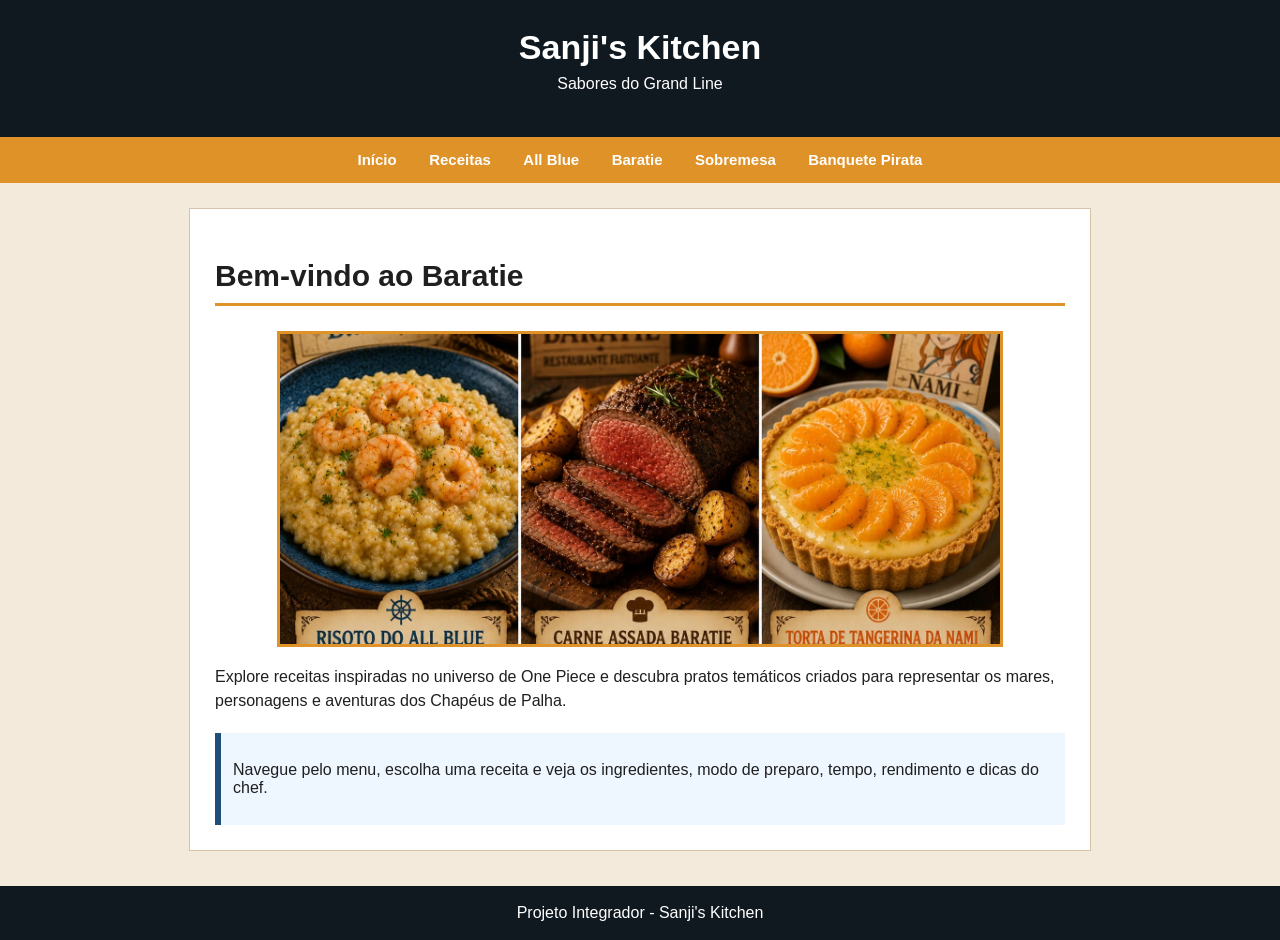
<file: frontend/index.html>
<html>
<head>
    <meta charset="UTF-8">
    <title>Sanji's Kitchen</title>
    <link rel="stylesheet" href="style.css">
    <script src="script.js"></script>
</head>

<body>

<header class="topo">
    <h1>Sanji's Kitchen</h1>
    <p>Sabores do Grand Line</p>
</header>

<nav class="menu">
    <a href="index.html">Início</a>
    <a href="receitas.html">Receitas</a>
    <a href="allblue.html">All Blue</a>
    <a href="baratie.html">Baratie</a>
    <a href="nami.html">Sobremesa</a>
    <a href="churrasco.html">Banquete Pirata</a>
</nav>

<main class="container">

<section class="receita">
    <h2>Bem-vindo ao Baratie</h2>

    <img src="./images/capa.jpg" alt="Sanji's Kitchen" class="foto-receita">

    <p class="descricao">
        Explore receitas inspiradas no universo de One Piece e descubra pratos
        temáticos criados para representar os mares, personagens e aventuras
        dos Chapéus de Palha.
    </p>

    <div class="dica">
        <p>
            Navegue pelo menu, escolha uma receita e veja os ingredientes,
            modo de preparo, tempo, rendimento e dicas do chef.
        </p>
    </div>

</section>

</main>

<footer>
    Projeto Integrador - Sanji's Kitchen
</footer>

</body>
</html>
</file>
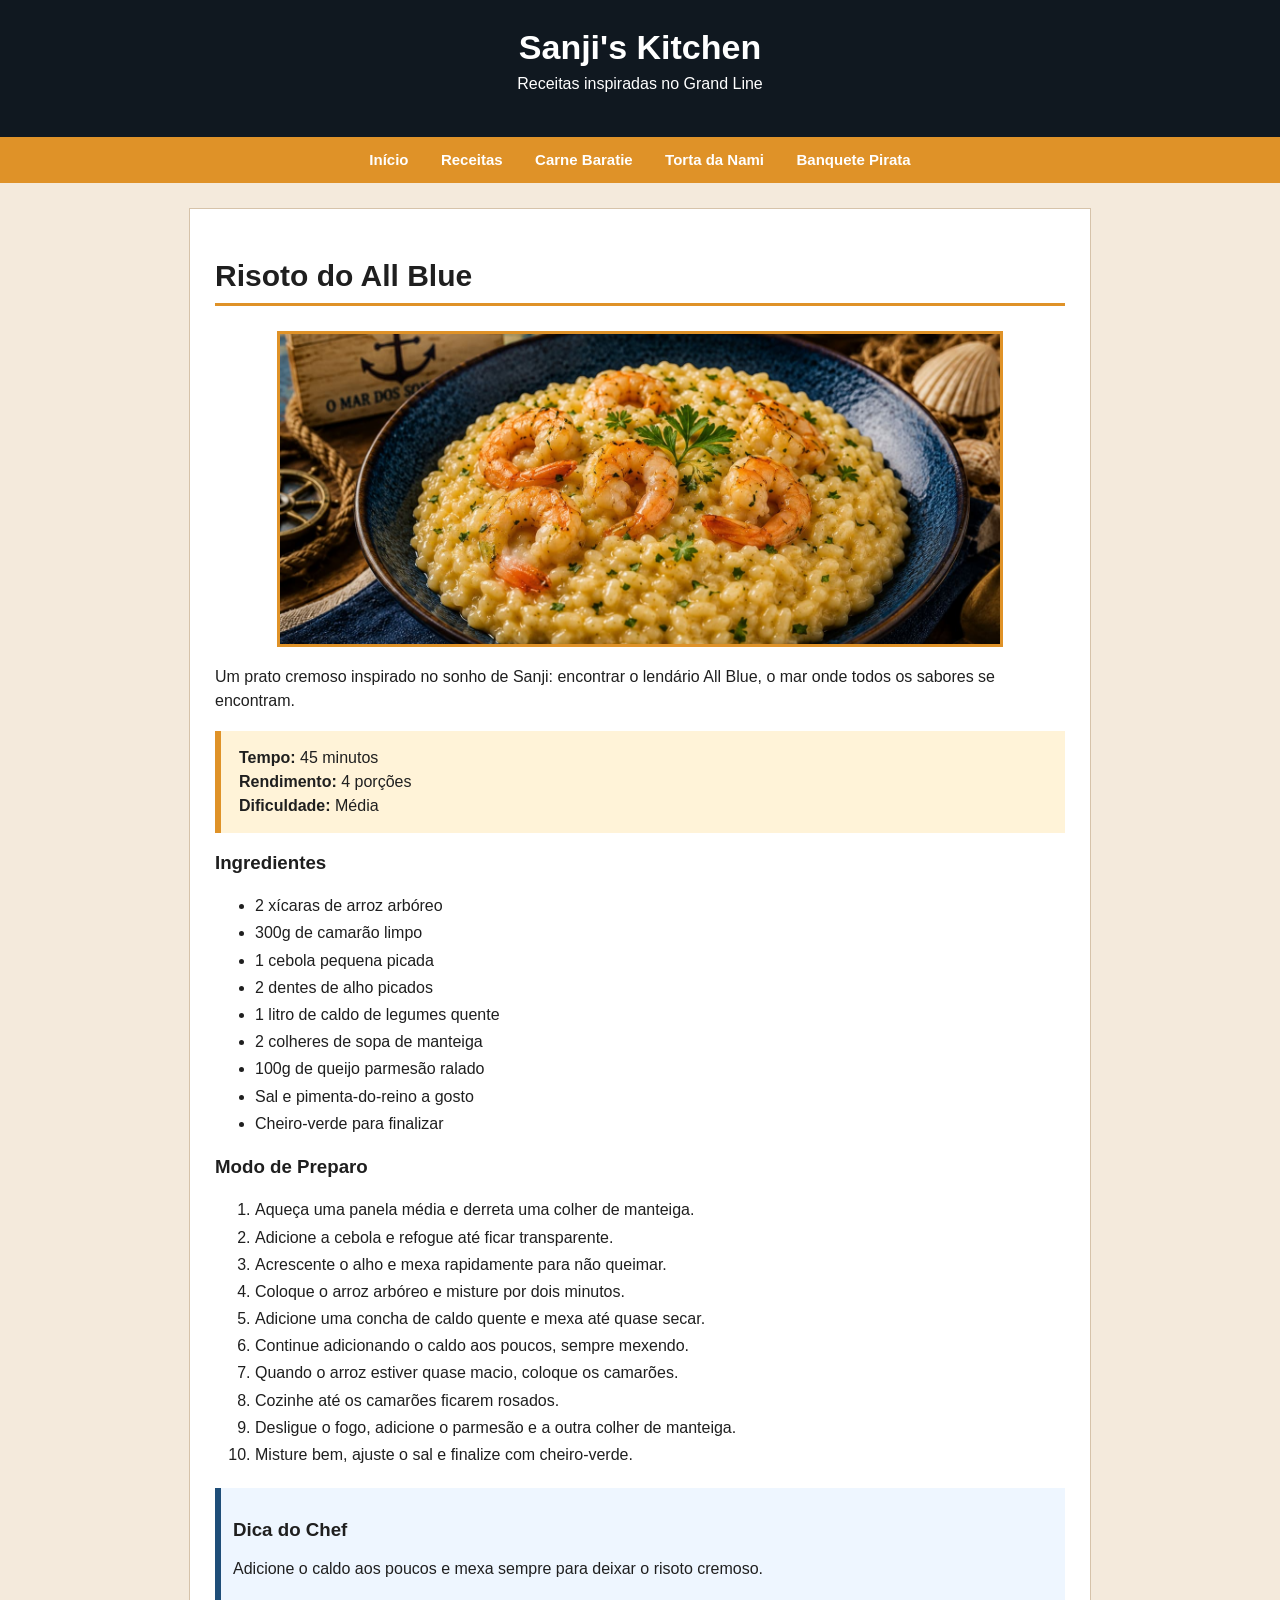
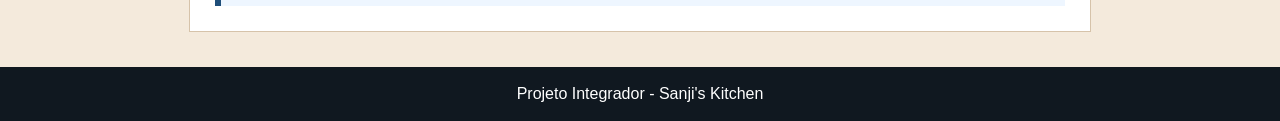
<file: frontend/allblue.html>
<html>
<head>
    <meta charset="UTF-8">
    <title>Risoto do All Blue</title>
    <link rel="stylesheet" href="style.css">
</head>

<body>

<header class="topo">
    <h1>Sanji's Kitchen</h1>
    <p>Receitas inspiradas no Grand Line</p>
</header>

<nav class="menu">
    <a href="index.html">Início</a>
    <a href="receitas.html">Receitas</a>
    <a href="baratie.html">Carne Baratie</a>
    <a href="nami.html">Torta da Nami</a>
    <a href="churrasco.html">Banquete Pirata</a>
</nav>

<main class="container">

<section class="receita">

    <h2>Risoto do All Blue</h2>

    <img src="./images/allblue.jpg" alt="Risoto do All Blue" class="foto-receita">

    <p class="descricao">
        Um prato cremoso inspirado no sonho de Sanji: encontrar o lendário
        All Blue, o mar onde todos os sabores se encontram.
    </p>

    <div class="info">
        <p><b>Tempo:</b> 45 minutos</p>
        <p><b>Rendimento:</b> 4 porções</p>
        <p><b>Dificuldade:</b> Média</p>
    </div>

    <h3>Ingredientes</h3>

    <ul>
        <li>2 xícaras de arroz arbóreo</li>
        <li>300g de camarão limpo</li>
        <li>1 cebola pequena picada</li>
        <li>2 dentes de alho picados</li>
        <li>1 litro de caldo de legumes quente</li>
        <li>2 colheres de sopa de manteiga</li>
        <li>100g de queijo parmesão ralado</li>
        <li>Sal e pimenta-do-reino a gosto</li>
        <li>Cheiro-verde para finalizar</li>
    </ul>

    <h3>Modo de Preparo</h3>

    <ol>
        <li>Aqueça uma panela média e derreta uma colher de manteiga.</li>
        <li>Adicione a cebola e refogue até ficar transparente.</li>
        <li>Acrescente o alho e mexa rapidamente para não queimar.</li>
        <li>Coloque o arroz arbóreo e misture por dois minutos.</li>
        <li>Adicione uma concha de caldo quente e mexa até quase secar.</li>
        <li>Continue adicionando o caldo aos poucos, sempre mexendo.</li>
        <li>Quando o arroz estiver quase macio, coloque os camarões.</li>
        <li>Cozinhe até os camarões ficarem rosados.</li>
        <li>Desligue o fogo, adicione o parmesão e a outra colher de manteiga.</li>
        <li>Misture bem, ajuste o sal e finalize com cheiro-verde.</li>
    </ol>

    <div class="dica">
        <h3>Dica do Chef</h3>
        <p>
            Adicione o caldo aos poucos e mexa sempre para deixar o risoto cremoso.
        </p>
    </div>

</section>

</main>

<footer>
    Projeto Integrador - Sanji's Kitchen
</footer>

</body>
</html>
</file>
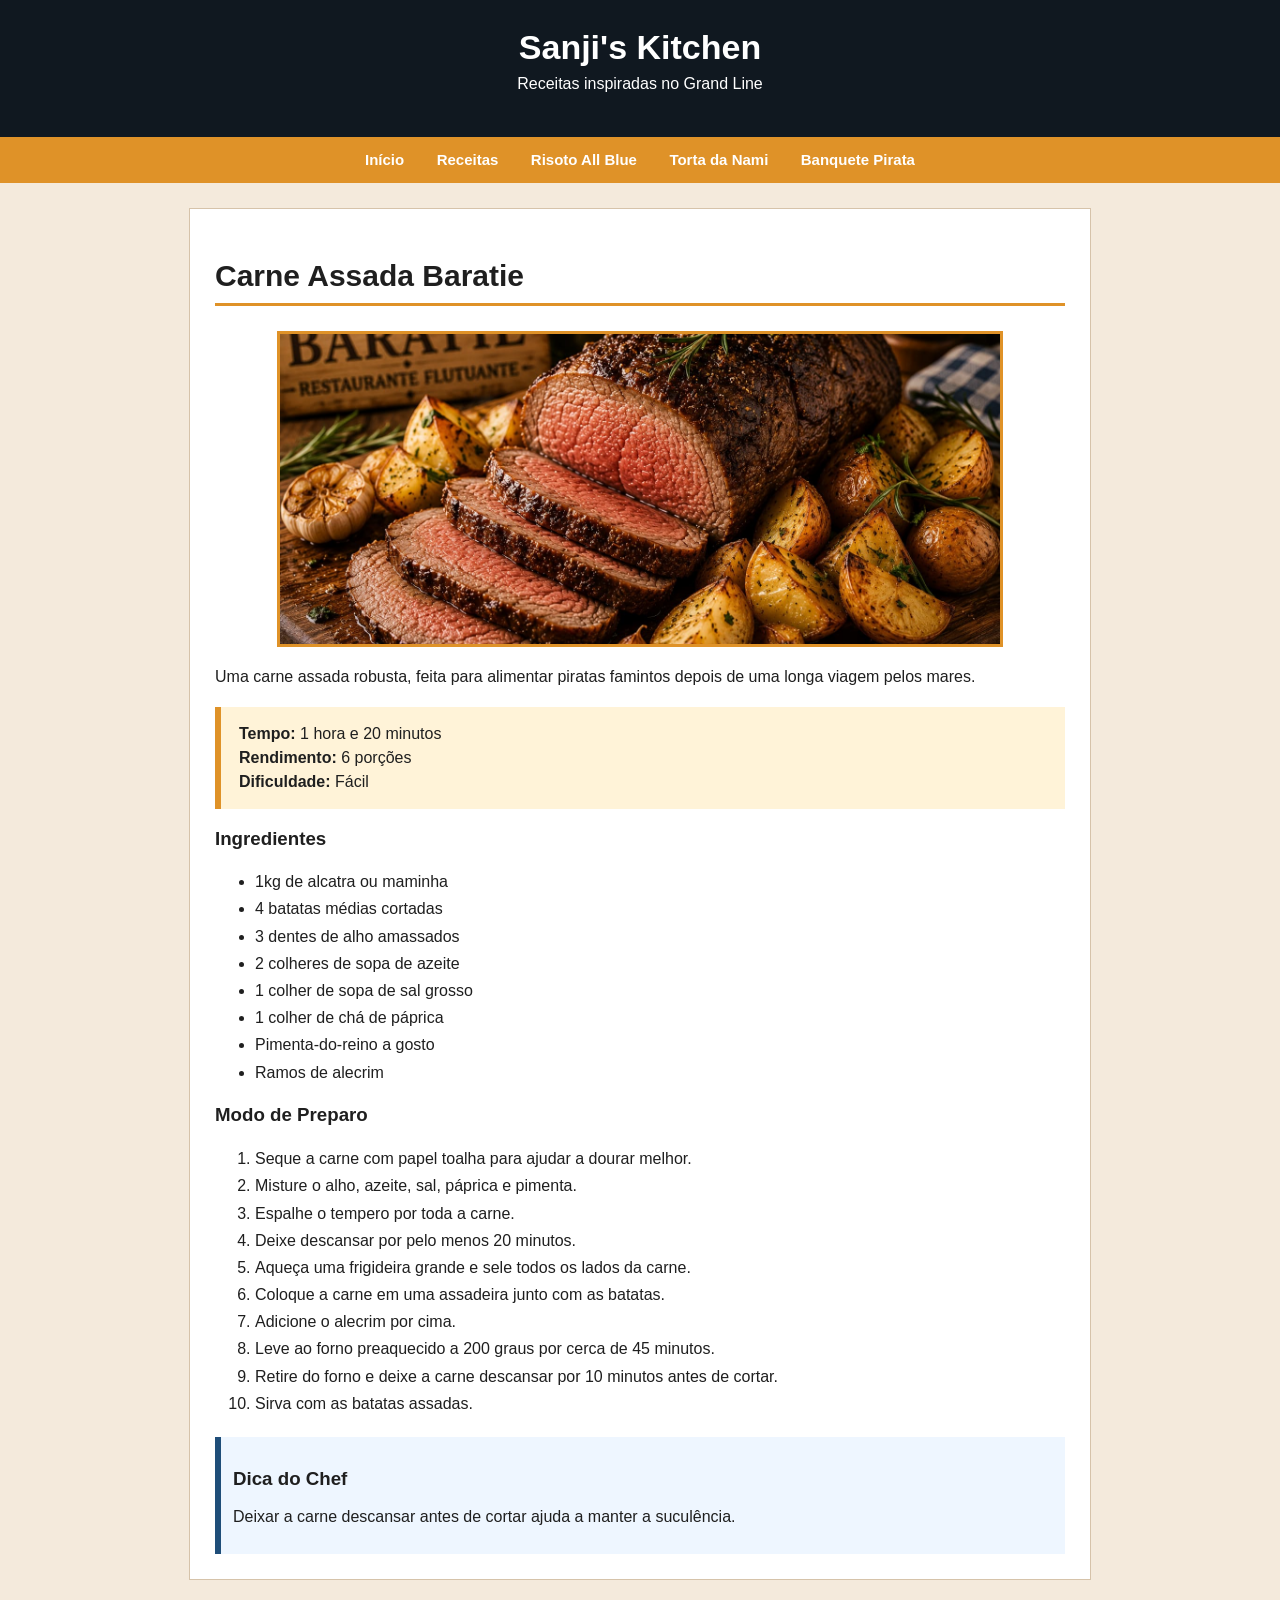
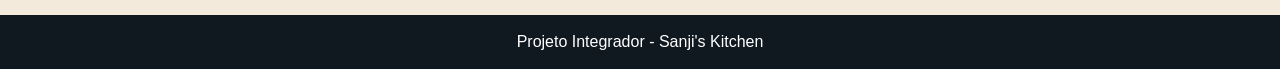
<file: frontend/baratie.html>
<html>
<head>
    <meta charset="UTF-8">
    <title>Carne Assada Baratie</title>
    <link rel="stylesheet" href="style.css">
</head>

<body>

<header class="topo">
    <h1>Sanji's Kitchen</h1>
    <p>Receitas inspiradas no Grand Line</p>
</header>

<nav class="menu">
    <a href="index.html">Início</a>
    <a href="receitas.html">Receitas</a>
    <a href="allblue.html">Risoto All Blue</a>
    <a href="nami.html">Torta da Nami</a>
    <a href="churrasco.html">Banquete Pirata</a>
</nav>

<main class="container">

<section class="receita">

    <h2>Carne Assada Baratie</h2>

    <img src="./images/baratie.jpg" alt="Carne Assada Baratie" class="foto-receita">

    <p class="descricao">
        Uma carne assada robusta, feita para alimentar piratas famintos depois
        de uma longa viagem pelos mares.
    </p>

    <div class="info">
        <p><b>Tempo:</b> 1 hora e 20 minutos</p>
        <p><b>Rendimento:</b> 6 porções</p>
        <p><b>Dificuldade:</b> Fácil</p>
    </div>

    <h3>Ingredientes</h3>

    <ul>
        <li>1kg de alcatra ou maminha</li>
        <li>4 batatas médias cortadas</li>
        <li>3 dentes de alho amassados</li>
        <li>2 colheres de sopa de azeite</li>
        <li>1 colher de sopa de sal grosso</li>
        <li>1 colher de chá de páprica</li>
        <li>Pimenta-do-reino a gosto</li>
        <li>Ramos de alecrim</li>
    </ul>

    <h3>Modo de Preparo</h3>

    <ol>
        <li>Seque a carne com papel toalha para ajudar a dourar melhor.</li>
        <li>Misture o alho, azeite, sal, páprica e pimenta.</li>
        <li>Espalhe o tempero por toda a carne.</li>
        <li>Deixe descansar por pelo menos 20 minutos.</li>
        <li>Aqueça uma frigideira grande e sele todos os lados da carne.</li>
        <li>Coloque a carne em uma assadeira junto com as batatas.</li>
        <li>Adicione o alecrim por cima.</li>
        <li>Leve ao forno preaquecido a 200 graus por cerca de 45 minutos.</li>
        <li>Retire do forno e deixe a carne descansar por 10 minutos antes de cortar.</li>
        <li>Sirva com as batatas assadas.</li>
    </ol>

    <div class="dica">
        <h3>Dica do Chef</h3>
        <p>
            Deixar a carne descansar antes de cortar ajuda a manter a suculência.
        </p>
    </div>

</section>

</main>

<footer>
    Projeto Integrador - Sanji's Kitchen
</footer>

</body>
</html>
</file>
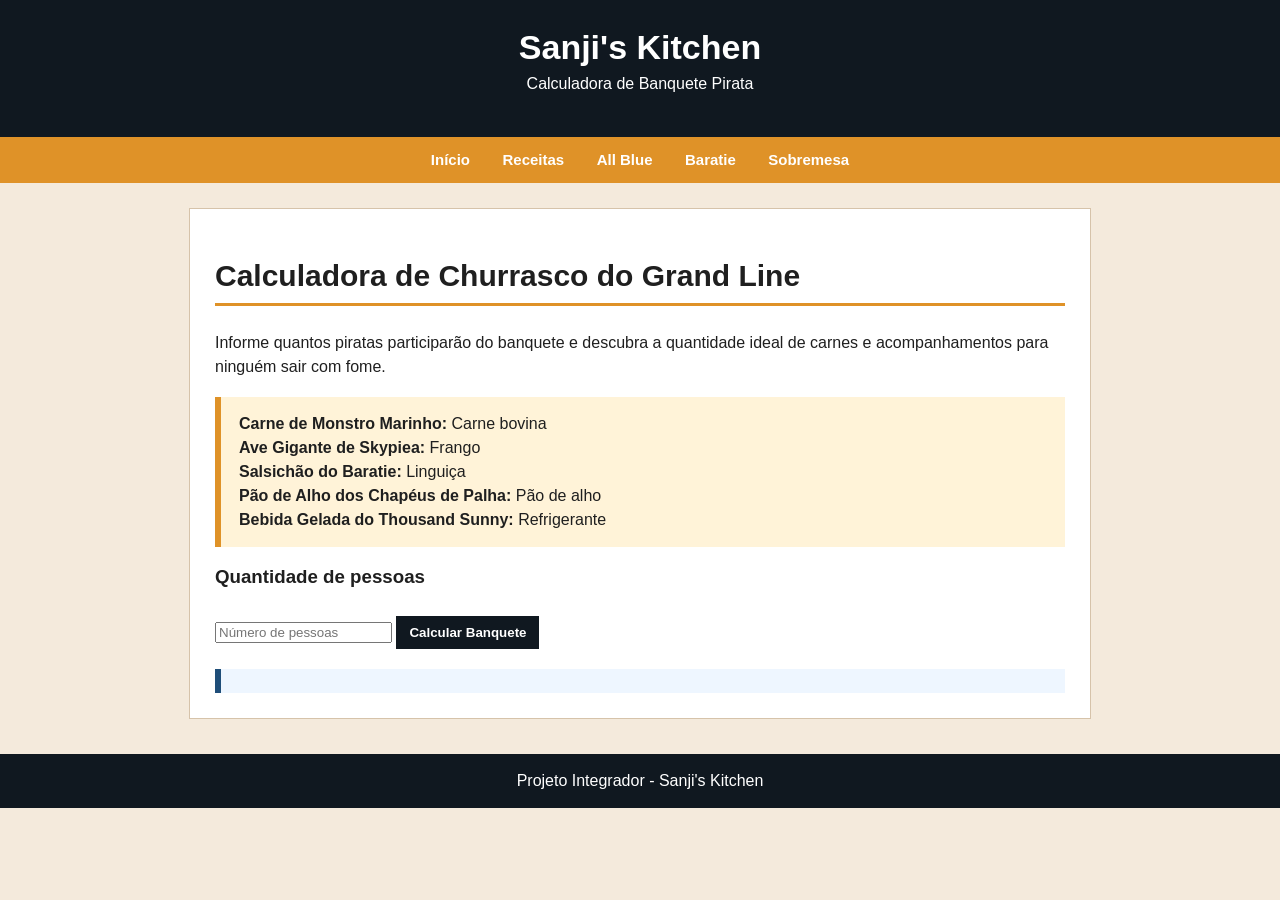
<file: frontend/churrasco.html>
<html>
<head>
    <meta charset="UTF-8">
    <title>Calculadora de Banquete Pirata</title>
    <link rel="stylesheet" href="style.css">
    <script src="script.js"></script>
</head>

<body>

<header class="topo">
    <h1>Sanji's Kitchen</h1>
    <p>Calculadora de Banquete Pirata</p>
</header>

<nav class="menu">
    <a href="index.html">Início</a>
    <a href="receitas.html">Receitas</a>
    <a href="allblue.html">All Blue</a>
    <a href="baratie.html">Baratie</a>
    <a href="nami.html">Sobremesa</a>
</nav>

<main class="container">

<section class="receita">
    <h2>Calculadora de Churrasco do Grand Line</h2>

    <p class="descricao">
        Informe quantos piratas participarão do banquete e descubra a quantidade
        ideal de carnes e acompanhamentos para ninguém sair com fome.
    </p>

    <div class="info">
        <p><b>Carne de Monstro Marinho:</b> Carne bovina</p>
        <p><b>Ave Gigante de Skypiea:</b> Frango</p>
        <p><b>Salsichão do Baratie:</b> Linguiça</p>
        <p><b>Pão de Alho dos Chapéus de Palha:</b> Pão de alho</p>
        <p><b>Bebida Gelada do Thousand Sunny:</b> Refrigerante</p>
    </div>

    <h3>Quantidade de pessoas</h3>

    <input type="number" id="pessoasChurrasco" placeholder="Número de pessoas">

    <button onclick="calcularChurrasco()">Calcular Banquete</button>

    <div id="resultadoChurrasco" class="dica"></div>
</section>

</main>

<footer>
    Projeto Integrador - Sanji's Kitchen
</footer>

</body>
</html>
</file>
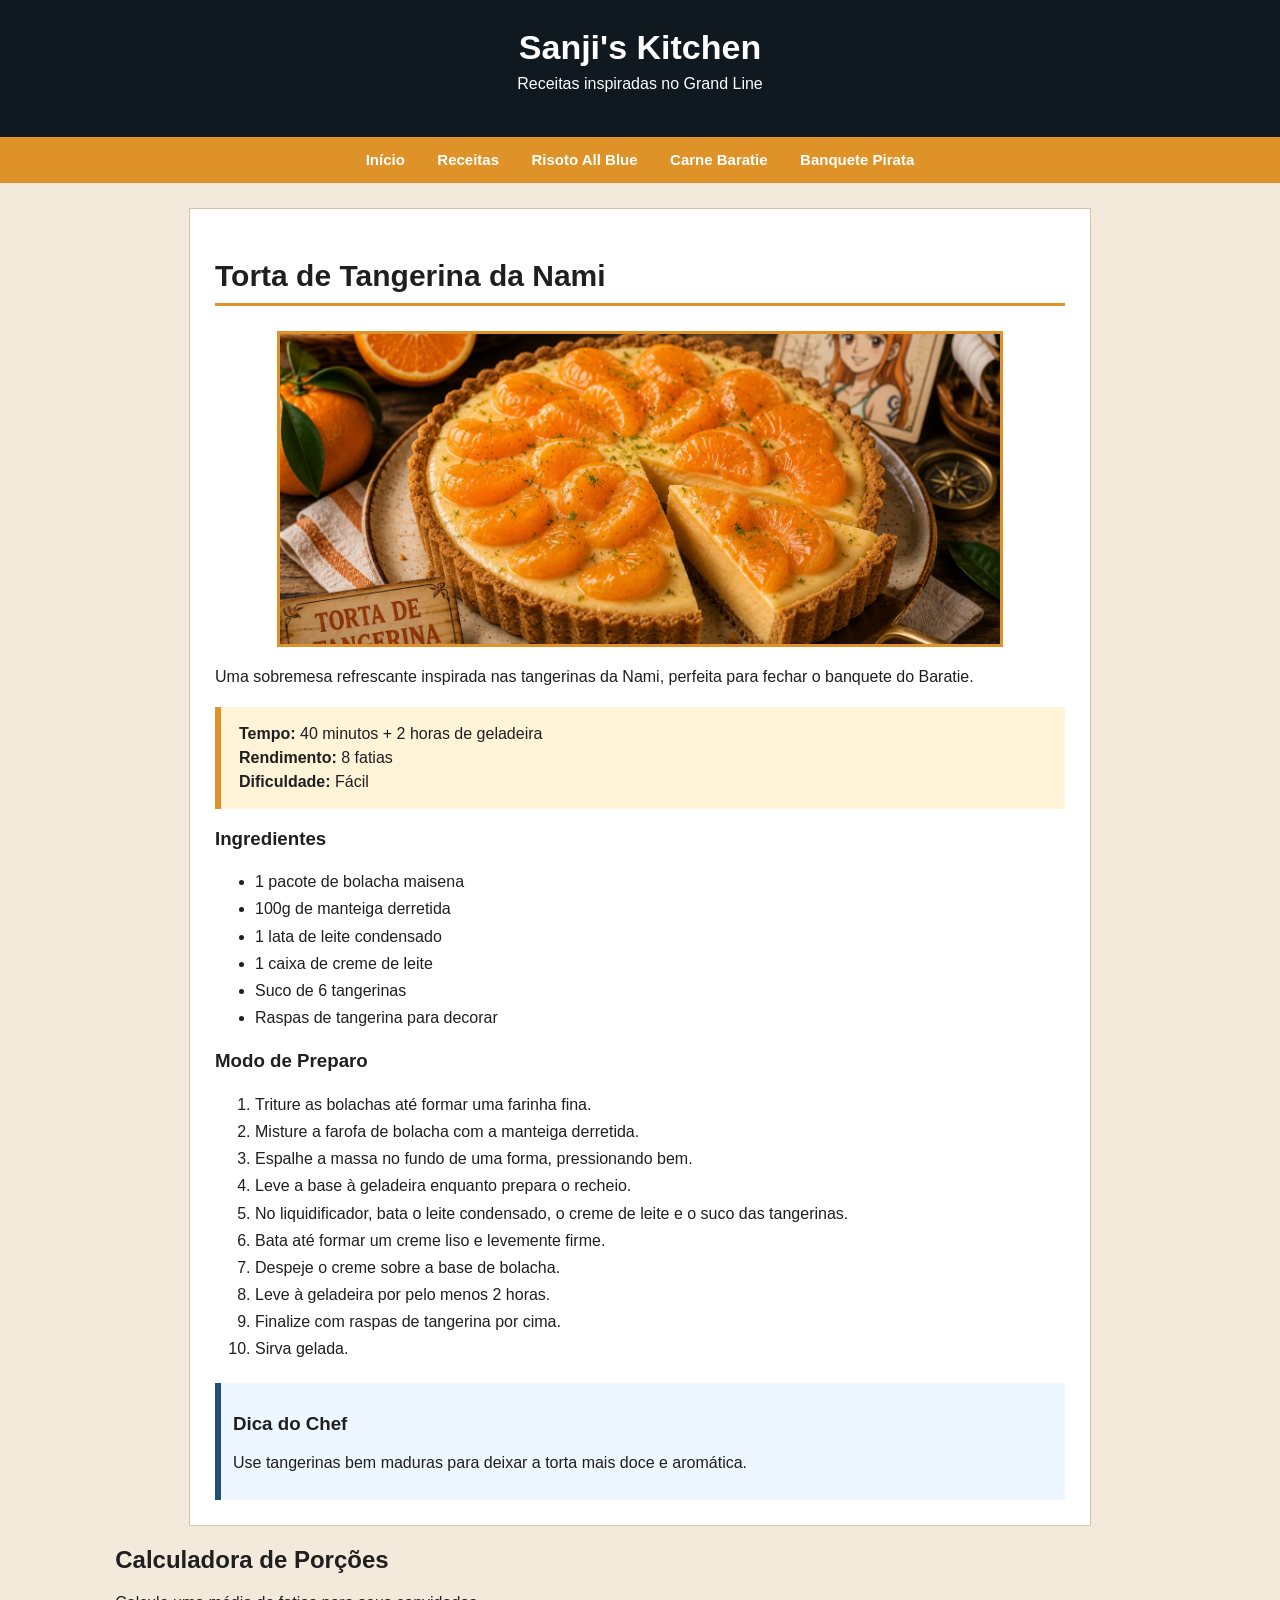
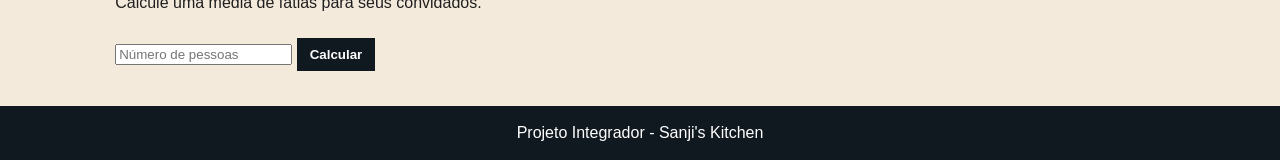
<file: frontend/nami.html>
<html>
<head>
    <meta charset="UTF-8">
    <title>Torta de Tangerina da Nami</title>
    <link rel="stylesheet" href="style.css">
    <script src="script.js"></script>
</head>

<body>

<header class="topo">
    <h1>Sanji's Kitchen</h1>
    <p>Receitas inspiradas no Grand Line</p>
</header>

<nav class="menu">
    <a href="index.html">Início</a>
    <a href="receitas.html">Receitas</a>
    <a href="allblue.html">Risoto All Blue</a>
    <a href="baratie.html">Carne Baratie</a>
    <a href="churrasco.html">Banquete Pirata</a>
</nav>

<main class="container">

<section class="receita">

    <h2>Torta de Tangerina da Nami</h2>

    <img src="./images/nami.jpg" alt="Torta de Tangerina da Nami" class="foto-receita">

    <p class="descricao">
        Uma sobremesa refrescante inspirada nas tangerinas da Nami,
        perfeita para fechar o banquete do Baratie.
    </p>

    <div class="info">
        <p><b>Tempo:</b> 40 minutos + 2 horas de geladeira</p>
        <p><b>Rendimento:</b> 8 fatias</p>
        <p><b>Dificuldade:</b> Fácil</p>
    </div>

    <h3>Ingredientes</h3>

    <ul>
        <li>1 pacote de bolacha maisena</li>
        <li>100g de manteiga derretida</li>
        <li>1 lata de leite condensado</li>
        <li>1 caixa de creme de leite</li>
        <li>Suco de 6 tangerinas</li>
        <li>Raspas de tangerina para decorar</li>
    </ul>

    <h3>Modo de Preparo</h3>

    <ol>
        <li>Triture as bolachas até formar uma farinha fina.</li>
        <li>Misture a farofa de bolacha com a manteiga derretida.</li>
        <li>Espalhe a massa no fundo de uma forma, pressionando bem.</li>
        <li>Leve a base à geladeira enquanto prepara o recheio.</li>
        <li>No liquidificador, bata o leite condensado, o creme de leite e o suco das tangerinas.</li>
        <li>Bata até formar um creme liso e levemente firme.</li>
        <li>Despeje o creme sobre a base de bolacha.</li>
        <li>Leve à geladeira por pelo menos 2 horas.</li>
        <li>Finalize com raspas de tangerina por cima.</li>
        <li>Sirva gelada.</li>
    </ol>

    <div class="dica">
        <h3>Dica do Chef</h3>
        <p>
            Use tangerinas bem maduras para deixar a torta mais doce e aromática.
        </p>
    </div>

</section>

<section class="calculadora">
    <h2>Calculadora de Porções</h2>
    <p>Calcule uma média de fatias para seus convidados.</p>

    <input type="number" id="pessoas" placeholder="Número de pessoas">
    <button onclick="calcularPorcoes()">Calcular</button>

    <p id="resultado"></p>
</section>

</main>

<footer>
    Projeto Integrador - Sanji's Kitchen
</footer>

</body>
</html>
</file>
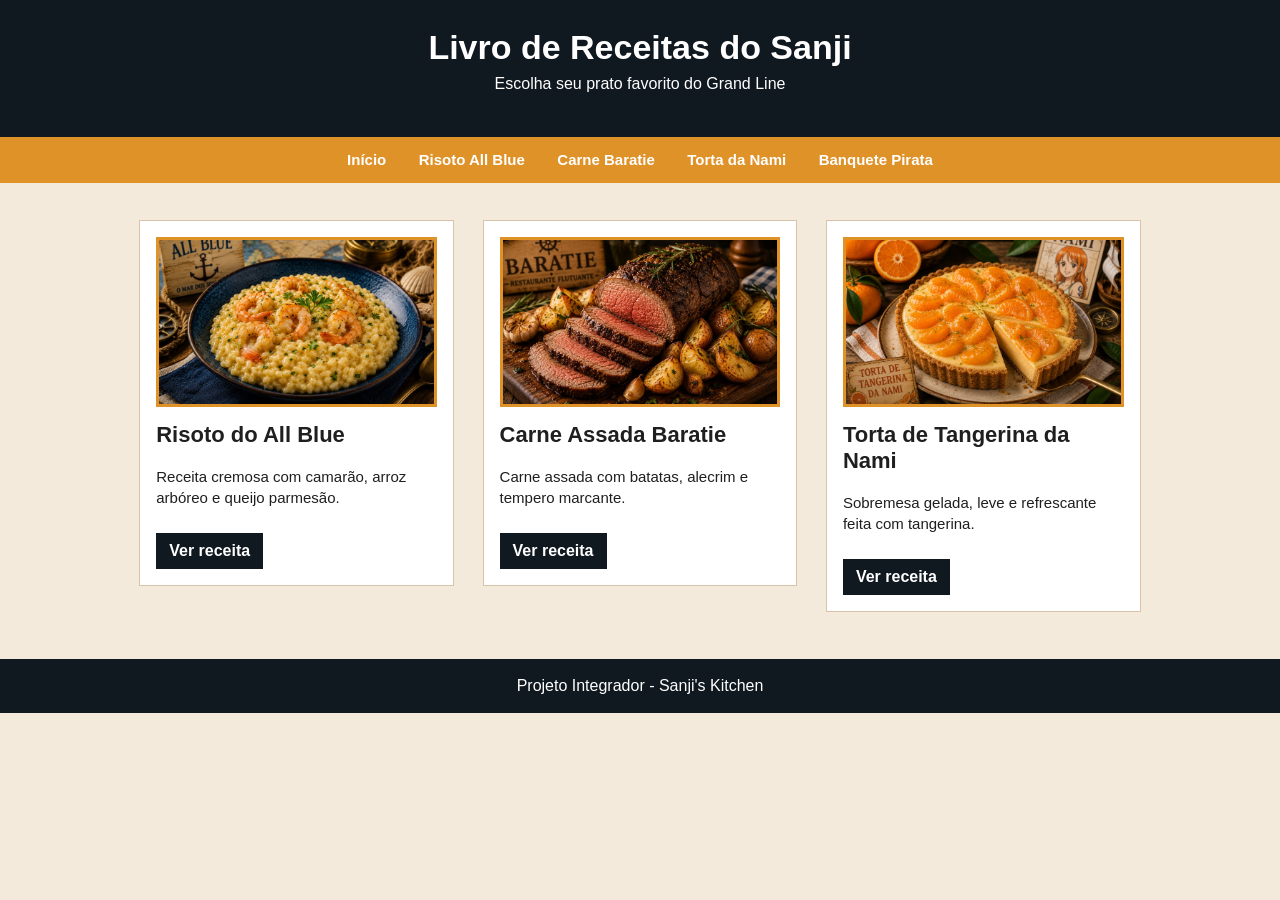
<file: frontend/receitas.html>
<html>
<head>
    <meta charset="UTF-8">
    <title>Receitas do Sanji</title>
    <link rel="stylesheet" href="style.css">
</head>

<body>

<header class="topo">
    <h1>Livro de Receitas do Sanji</h1>
    <p>Escolha seu prato favorito do Grand Line</p>
</header>

<nav class="menu">
    <a href="index.html">Início</a>
    <a href="allblue.html">Risoto All Blue</a>
    <a href="baratie.html">Carne Baratie</a>
    <a href="nami.html">Torta da Nami</a>
    <a href="churrasco.html">Banquete Pirata</a>
</nav>

<main class="container">

<section class="grid">

    <div class="card">
        <img src="./images/allblue.jpg" class="foto-card" alt="Risoto do All Blue">
        <h2>Risoto do All Blue</h2>
        <p>Receita cremosa com camarão, arroz arbóreo e queijo parmesão.</p>
        <a class="botao" href="allblue.html">Ver receita</a>
    </div>

    <div class="card">
        <img src="./images/baratie.jpg" class="foto-card" alt="Carne Assada Baratie">
        <h2>Carne Assada Baratie</h2>
        <p>Carne assada com batatas, alecrim e tempero marcante.</p>
        <a class="botao" href="baratie.html">Ver receita</a>
    </div>

    <div class="card">
        <img src="./images/nami.jpg" class="foto-card" alt="Torta de Tangerina da Nami">
        <h2>Torta de Tangerina da Nami</h2>
        <p>Sobremesa gelada, leve e refrescante feita com tangerina.</p>
        <a class="botao" href="nami.html">Ver receita</a>
    </div>

</section>

</main>

<footer>
    Projeto Integrador - Sanji's Kitchen
</footer>

</body>
</html>
</file>
<file: frontend/style.css>
body {
    margin: 0;
    font-family: Arial, Helvetica, sans-serif;
    background-color: #f4eadc;
    color: #1f1f1f;
}

.topo {
    background-color: #101820;
    color: white;
    text-align: center;
    padding: 28px 10px;
}

.topo h1 {
    margin: 0;
    font-size: 34px;
}

.topo p {
    margin-top: 8px;
    font-size: 16px;
}

.menu {
    background-color: #df9228;
    text-align: center;
    padding: 14px;
}

.menu a {
    color: white;
    text-decoration: none;
    font-weight: bold;
    margin: 0 14px;
    font-size: 15px;
}

.menu a:hover {
    text-decoration: underline;
}

.container {
    width: 82%;
    max-width: 1100px;
    margin: 25px auto;
}

.grid {
    text-align: center;
}

.card {
    background-color: white;
    display: inline-block;
    width: 30%;
    min-width: 260px;
    vertical-align: top;
    text-align: left;
    margin: 12px;
    padding: 16px;
    border: 1px solid #d6c3aa;
    box-sizing: border-box;
}

.card h2 {
    font-size: 22px;
    margin-top: 15px;
}

.card p {
    font-size: 15px;
    line-height: 1.4;
}

.foto-card {
    width: 100%;
    height: 170px;
    object-fit: cover;
    border: 3px solid #df9228;
    box-sizing: border-box;
}

.receita {
    background-color: white;
    padding: 25px;
    border: 1px solid #d6c3aa;
    max-width: 850px;
    margin: auto;
}

.receita h2 {
    font-size: 30px;
    border-bottom: 3px solid #df9228;
    padding-bottom: 10px;
}

.foto-receita {
    width: 100%;
    max-width: 720px;
    height: 310px;
    object-fit: cover;
    display: block;
    margin: 18px auto;
    border: 3px solid #df9228;
}

.descricao {
    font-size: 16px;
    line-height: 1.5;
}

.info {
    background-color: #fff3d8;
    border-left: 6px solid #df9228;
    padding: 12px;
    margin: 18px 0;
}

.info p {
    margin: 6px;
}

ul, ol {
    line-height: 1.7;
}

.dica {
    background-color: #eef6ff;
    border-left: 6px solid #1f4e79;
    padding: 12px;
    margin-top: 20px;
}

.botao, button {
    background-color: #101820;
    color: white;
    padding: 9px 13px;
    text-decoration: none;
    border: none;
    display: inline-block;
    margin-top: 10px;
    font-weight: bold;
}

.botao:hover, button:hover {
    background-color: #26384a;
}

footer {
    background-color: #101820;
    color: white;
    text-align: center;
    padding: 18px;
    margin-top: 35px;
}
</file>
